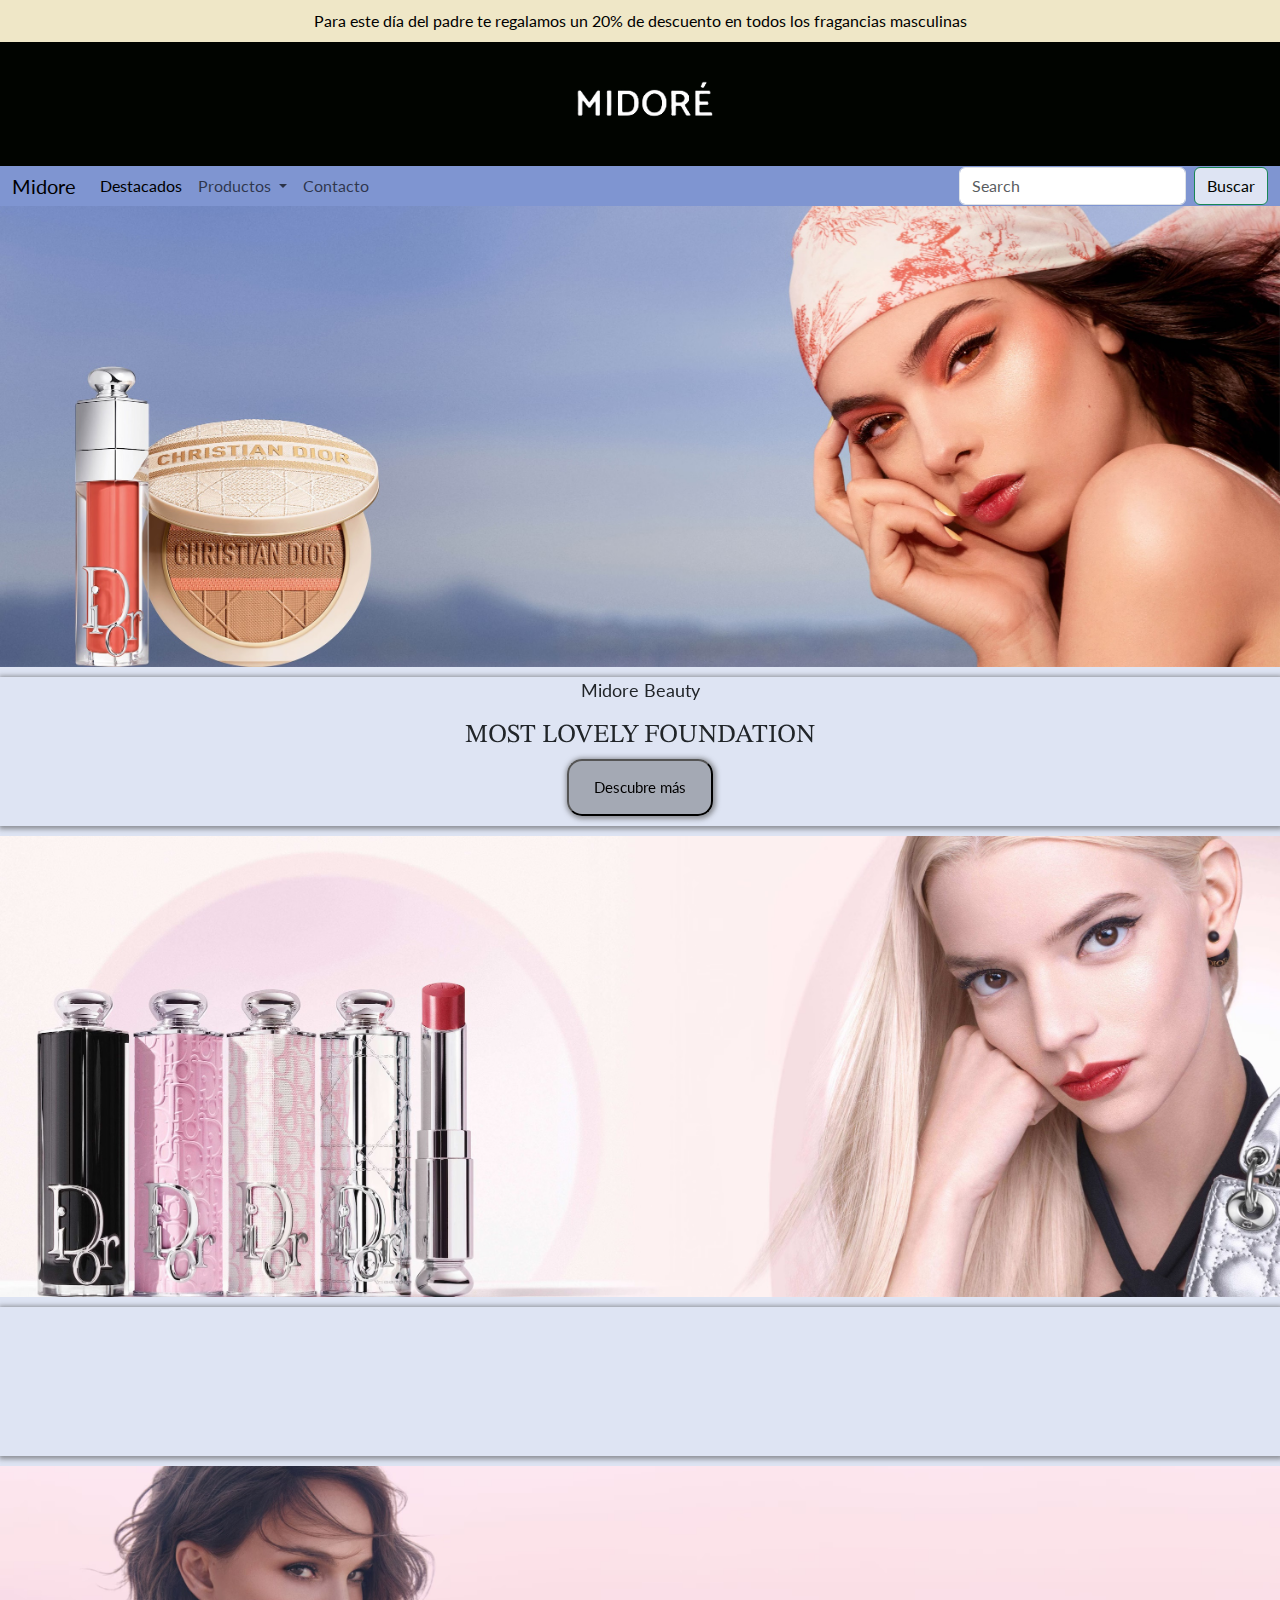
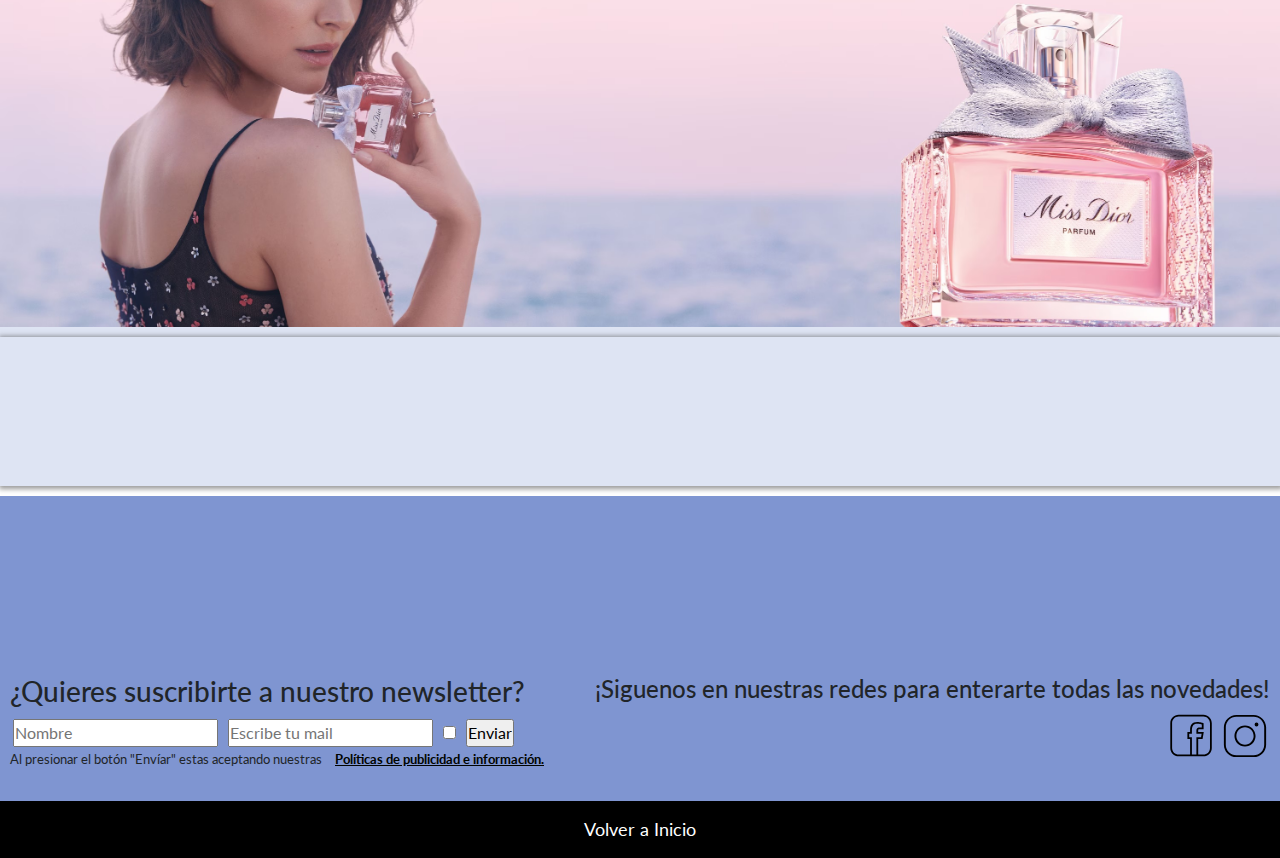
<file: index.html>
<!doctype html>
<html lang="en">

<head>
  <meta charset="utf-8">
  <meta name="viewport" content="width=device-width, initial-scale=1">
  <meta name="description" content="Encuentra los mejores perfumes, cosméticos y productos de belleza en nuestra tienda online. Descubre una amplia selección de marcas populares. ¡Potencia tu belleza hoy!" >
  <meta name="keywords" content="Midore Perfumes Crema Eboutique Belleza">
  <title>Midore</title>
  <link rel="stylesheet" href="https://cdnjs.cloudflare.com/ajax/libs/animate.css/4.1.1/animate.min.css" />
  <link href="https://unpkg.com/aos@2.3.1/dist/aos.css" rel="stylesheet">
  <link href="https://cdn.jsdelivr.net/npm/bootstrap@5.3.3/dist/css/bootstrap.min.css" rel="stylesheet"
    integrity="sha384-QWTKZyjpPEjISv5WaRU9OFeRpok6YctnYmDr5pNlyT2bRjXh0JMhjY6hW+ALEwIH" crossorigin="anonymous" />
  <link rel="shorcut icon" href="https://cdn-icons-png.flaticon.com/512/3097/3097053.png">
    <link rel="stylesheet" href="./css/style.css">
</head>

<body>
  <header class="header">
    <div class="promo animate__animated animate__pulse">
      <a href="./pages/perfumes.html" class="novedad">Para este día del padre te regalamos un 20% de descuento en
        todos los fragancias masculinas</a>
    </div>
    <div class="center-item"><a href="./index.html"><img id="logo" src="./resources/Logo2.png" alt="logo-midore"></a>
    </div>
  </header>
  <nav class="navbar navbar-expand-lg bg-body-tertiary">
    <div class="container-fluid">
      <a class="navbar-brand" href="./index.html">Midore</a>
      <button class="navbar-toggler" type="button" data-bs-toggle="collapse" data-bs-target="#navbarSupportedContent"
        aria-controls="navbarSupportedContent" aria-expanded="false" aria-label="Toggle navigation">
        <span class="navbar-toggler-icon"></span>
      </button>
      <div class="collapse navbar-collapse" id="navbarSupportedContent">
        <ul class="navbar-nav me-auto mb-2 mb-lg-0">
          <li class="nav-item">
            <a class="nav-link active" aria-current="page" href="./pages/destacados.html">Destacados</a>
          </li>
          <li class="nav-item dropdown">
            <a class="nav-link dropdown-toggle" href="#" role="button" data-bs-toggle="dropdown" aria-expanded="false">
              Productos
            </a>
            <ul class="dropdown-menu">
              <li><a class="dropdown-item" href="./pages/perfumes.html">Perfumes</a></li>
              <li><a class="dropdown-item" href="./pages/cremas.html">Cremas</a></li>
            </ul>
          </li>
          <li class="nav-item">
            <a class="nav-link" href="./pages/contacto.html">Contacto</a>
          </li>
        </ul>
        <form class="d-flex" role="search">
          <input class="form-control me-2" type="search" placeholder="Search" aria-label="Search">
          <button class="btn btn-outline-success" type="submit">Buscar</button>
        </form>
      </div>
    </div>
  </nav>
  <main>
    <section class="products">
      <div class="banner-img"><img src="./resources/banner1.jpg" alt="Most Lovely Foundation"></div>
      <div class="product-info">
        <p data-aos="fade-right">Midore Beauty</p>
        <h3 data-aos="fade-right">MOST LOVELY FOUNDATION</h3>
        <button data-aos="fade-right">Descubre más</button>
      </div>
      <div class="banner-img"><img src="./resources/banner2.jpg" alt="Soft N Cute"></div>
      <div class="product-info">
        <p data-aos="fade-right">Midoré Skin</p>
        <h3 data-aos="fade-right">SOFT 'N CUTE GLOW</h3>
        <button data-aos="fade-right">Descubre más</button>
      </div>
      <div class="banner-img"><img src="./resources/banner3.jpg" alt="E Discreta Parfum"></div>
      <div class="product-info">
        <p data-aos="fade-right">Midore Femme</p>
        <h3 data-aos="fade-right">È DISCRETA PARFUM</h3>
        <button data-aos="fade-right">Descubre más</button>
      </div>
    </section>
  </main>
  <footer>
    <div class="eboutique">
      <h2 data-aos="fade-up">¿Por qué visitar nuestra E-Boutique?<h2>
          <p data-aos="fade-up">Desde <em>Midoré</em> deseamos estar cerca de <em>quienes confían y disfrutan de nuestras
              creaciones</em><br>
            Esta web esta diseñada para que conozcas a profundidad sobre nosotros <br>
            Y además encuentres <strong>tus productos favoritos al mejor precio</strong></p>
    </div>
    <div class="bottom">
      <div class="newsletter">
        <div class="newsletter-title">
          <h3>¿Quieres suscribirte a nuestro newsletter?</h3>
        </div>
        <div class="newsletter-form">
          <form action="#" method="get">
            <input type="text" placeholder="Nombre" name="first-name">
            <input type="text" placeholder="Escribe tu mail" name="mail" >
            <input type="checkbox" name="accept" >
            <input type="submit" value="Enviar" >
          </form>
        </div>
        <p>Al presionar el botón "Envíar" estas aceptando nuestras <a href=""><strong>Políticas de publicidad e
              información.</strong></a></p>
      </div>
      <div class="social">
        <h4>¡Siguenos en nuestras redes para enterarte todas las novedades!</h4>
        <a href="" ><img class="facebook" src="./resources/icons8-facebook.svg" alt="facebook"></a>
        <a href="" ><img src="./resources/icons8-instagram.svg" alt="instagram"></a>
      </div>
    </div>
    <div class="to-top"><a href="./index.html">Volver a Inicio</a></div>
  </footer>
  <script src="https://cdn.jsdelivr.net/npm/bootstrap@5.3.3/dist/js/bootstrap.bundle.min.js"
    integrity="sha384-YvpcrYf0tY3lHB60NNkmXc5s9fDVZLESaAA55NDzOxhy9GkcIdslK1eN7N6jIeHz"
    crossorigin="anonymous"></script>
  <script src="https://unpkg.com/aos@2.3.1/dist/aos.js"></script>
  <script>
    AOS.init();
  </script>
</body>

</html>
</file>
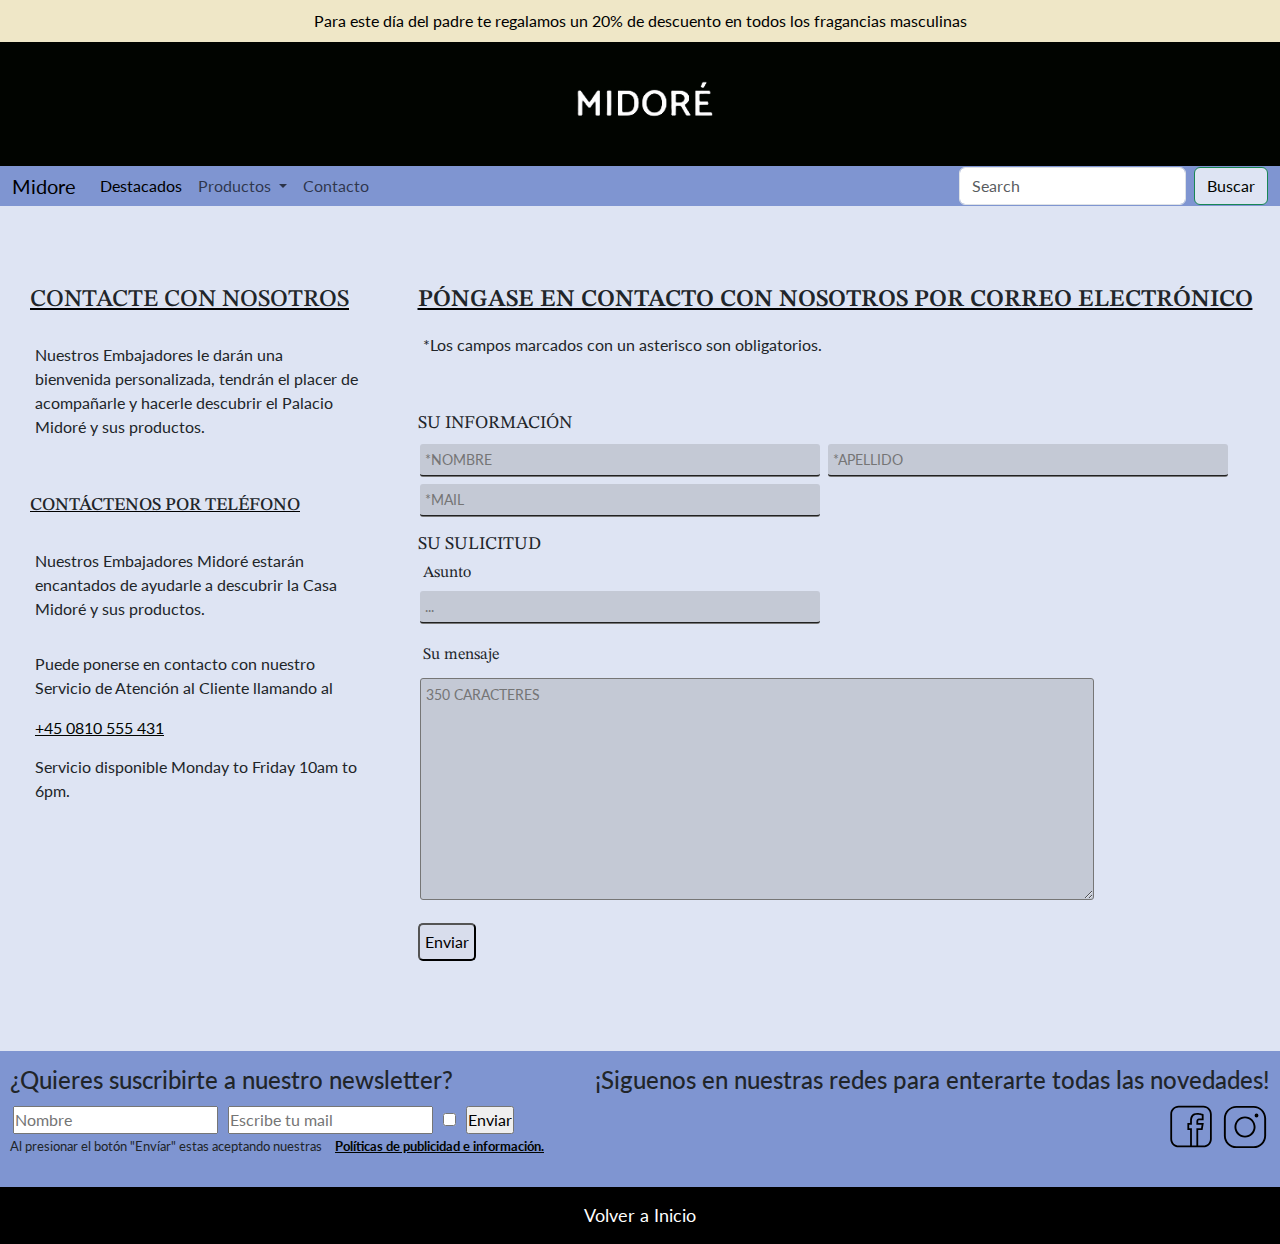
<file: pages/contacto.html>
<!doctype html>
<html lang="en">

<head>
    <meta charset="utf-8">
    <meta name="viewport" content="width=device-width, initial-scale=1">
    <meta name="description" content="¡Contáctanos ahora para cualquier consulta o asistencia! Estamos aquí para ayudarte. Completa nuestro formulario de contacto o llámanos directamente. ¡Tu opinión es importante para nosotros!">
    <meta name="keywords" content="Midore Perfumes Crema Eboutique Belleza">
    <title>Midore</title>
    <link href="https://unpkg.com/aos@2.3.1/dist/aos.css" rel="stylesheet">
    <link rel="stylesheet" href="https://cdnjs.cloudflare.com/ajax/libs/animate.css/4.1.1/animate.min.css">
    <link href="https://cdn.jsdelivr.net/npm/bootstrap@5.3.3/dist/css/bootstrap.min.css" rel="stylesheet"
        integrity="sha384-QWTKZyjpPEjISv5WaRU9OFeRpok6YctnYmDr5pNlyT2bRjXh0JMhjY6hW+ALEwIH" crossorigin="anonymous">
        <link rel="shorcut icon" href="https://cdn-icons-png.flaticon.com/512/3097/3097053.png">
        <link rel="stylesheet" href="../css/style.css">
</head>

<body>
    <header class="header">
        <div class="promo">
            <a href="../pages/perfumes.html" class="novedad">Para este día del padre te regalamos un 20% de descuento en
                todos los fragancias masculinas</a>
        </div>
        <div class="center-item"><a href="../index.html"><img id="logo" src="../resources/Logo2.png"
                    alt="logo-midore"></a>
        </div>
    </header>
    <nav class="navbar navbar-expand-lg bg-body-tertiary">
        <div class="container-fluid">
            <a class="navbar-brand" href="../index.html">Midore</a>
            <button class="navbar-toggler" type="button" data-bs-toggle="collapse"
                data-bs-target="#navbarSupportedContent" aria-controls="navbarSupportedContent" aria-expanded="false"
                aria-label="Toggle navigation">
                <span class="navbar-toggler-icon"></span>
            </button>
            <div class="collapse navbar-collapse" id="navbarSupportedContent">
                <ul class="navbar-nav me-auto mb-2 mb-lg-0">
                    <li class="nav-item">
                        <a class="nav-link active" aria-current="page" href="../pages/destacados.html">Destacados</a>
                    </li>
                    <li class="nav-item dropdown">
                        <a class="nav-link dropdown-toggle" href="#" role="button" data-bs-toggle="dropdown"
                            aria-expanded="false">
                            Productos
                        </a>
                        <ul class="dropdown-menu">
                            <li><a class="dropdown-item" href="../pages/perfumes.html">Perfumes</a></li>
                            <li><a class="dropdown-item" href="../pages/cremas.html">Cremas</a></li>
                        </ul>
                    </li>
                    <li class="nav-item">
                        <a class="nav-link" href="../pages/contacto.html">Contacto</a>
                    </li>
                </ul>
                <form class="d-flex" role="search">
                    <input class="form-control me-2" type="search" placeholder="Search" aria-label="Search">
                    <button class="btn btn-outline-success" type="submit">Buscar</button>
                </form>
            </div>
        </div>
    </nav>
    <section class="contact-main">
        <div class="contact-text">
            <div class="contact-us">
                <h3>CONTACTE CON NOSOTROS</h3>
                <p>Nuestros Embajadores le darán una bienvenida personalizada, tendrán el placer de acompañarle y
                    hacerle descubrir el Palacio Midoré y sus productos.</p>
            </div>
            <div class="contact-phone">
                <h4>CONTÁCTENOS POR TELÉFONO</h4>
                <p>Nuestros Embajadores Midoré estarán encantados de ayudarle a descubrir la Casa Midoré y sus
                    productos.</p>
                <p>Puede ponerse en contacto con nuestro <br> Servicio de Atención al Cliente llamando al</p>
                <a href="...">+45 0810 555 431</a>
                <p>Servicio disponible Monday to Friday 10am to 6pm.</p>
            </div>
        </div>
        <div class="contact-form">
            <div class="form-user">
                <div class="form-title">
                    <h3>PÓNGASE EN CONTACTO CON NOSOTROS POR CORREO ELECTRÓNICO</h3>
                    <p>*Los campos marcados con un asterisco son obligatorios.</p>
                </div>
                <div class="form-user-info">
                    <h4>SU INFORMACIÓN</h4>
                    <div class="form-personal-info">
                        <form action="#" method="get">
                            <input class="input-form-1" type="text" placeholder="*NOMBRE" name="name">
                            <input class="input-form-2" type="text" placeholder="*APELLIDO" name="last-name">
                            <input class="input-form-3" type="text" placeholder="*MAIL" name="mail">
                        </form>
                </div>
                <div class="form-user-comply">
                    <h4>SU SULICITUD</h4>
                    <h5>Asunto</h5>
                    <form action="#" method="get">
                        <input class="input-asking-1" type="text" placeholder="..." name="asunto">
                    </form>
                    <h5>Su mensaje</h5>
                    <form action="#" method="get">
                    <textarea placeholder="350 CARACTERES" class="input-asking-2" name="comentario" cols="30" rows="10"></textarea>
                    </form>
                    <button class="user-comply-button">Enviar</button>
                </div>
              </div>
        </div>
    </section>
    <footer>
        <div class="bottom">
           <div class="newsletter">
               <div class="newsletter-title">
                   <h4>¿Quieres suscribirte a nuestro newsletter?</h4>
               </div>
               <div class="newsletter-form">
                   <form action="#" method="get">
                       <input type="text" placeholder="Nombre" name="first-name">
                       <input type="text" placeholder="Escribe tu mail" name="mail">
                       <input type="checkbox" name="accept">
                       <input type="submit" value="Enviar">
                   </form>
               </div>
               <p>Al presionar el botón "Envíar" estas aceptando nuestras <a href=""><strong>Políticas de publicidad e
                           información.</strong></a></p>
           </div>
           <div class="social">
               <h4>¡Siguenos en nuestras redes para enterarte todas las novedades!</h4>
               <a href=""><img class="facebook" src="../resources/icons8-facebook.svg" alt="facebook"></a>
               <a href=""><img src="../resources/icons8-instagram.svg" alt="instagram"></a>
           </div>
       </div>
       <div class="to-top"><a href="/index.html">Volver a Inicio</a></div>
   </footer>
            <script src="https://cdn.jsdelivr.net/npm/bootstrap@5.3.3/dist/js/bootstrap.bundle.min.js"
                integrity="sha384-YvpcrYf0tY3lHB60NNkmXc5s9fDVZLESaAA55NDzOxhy9GkcIdslK1eN7N6jIeHz"
                crossorigin="anonymous"></script>
</body>

</html>
</file>
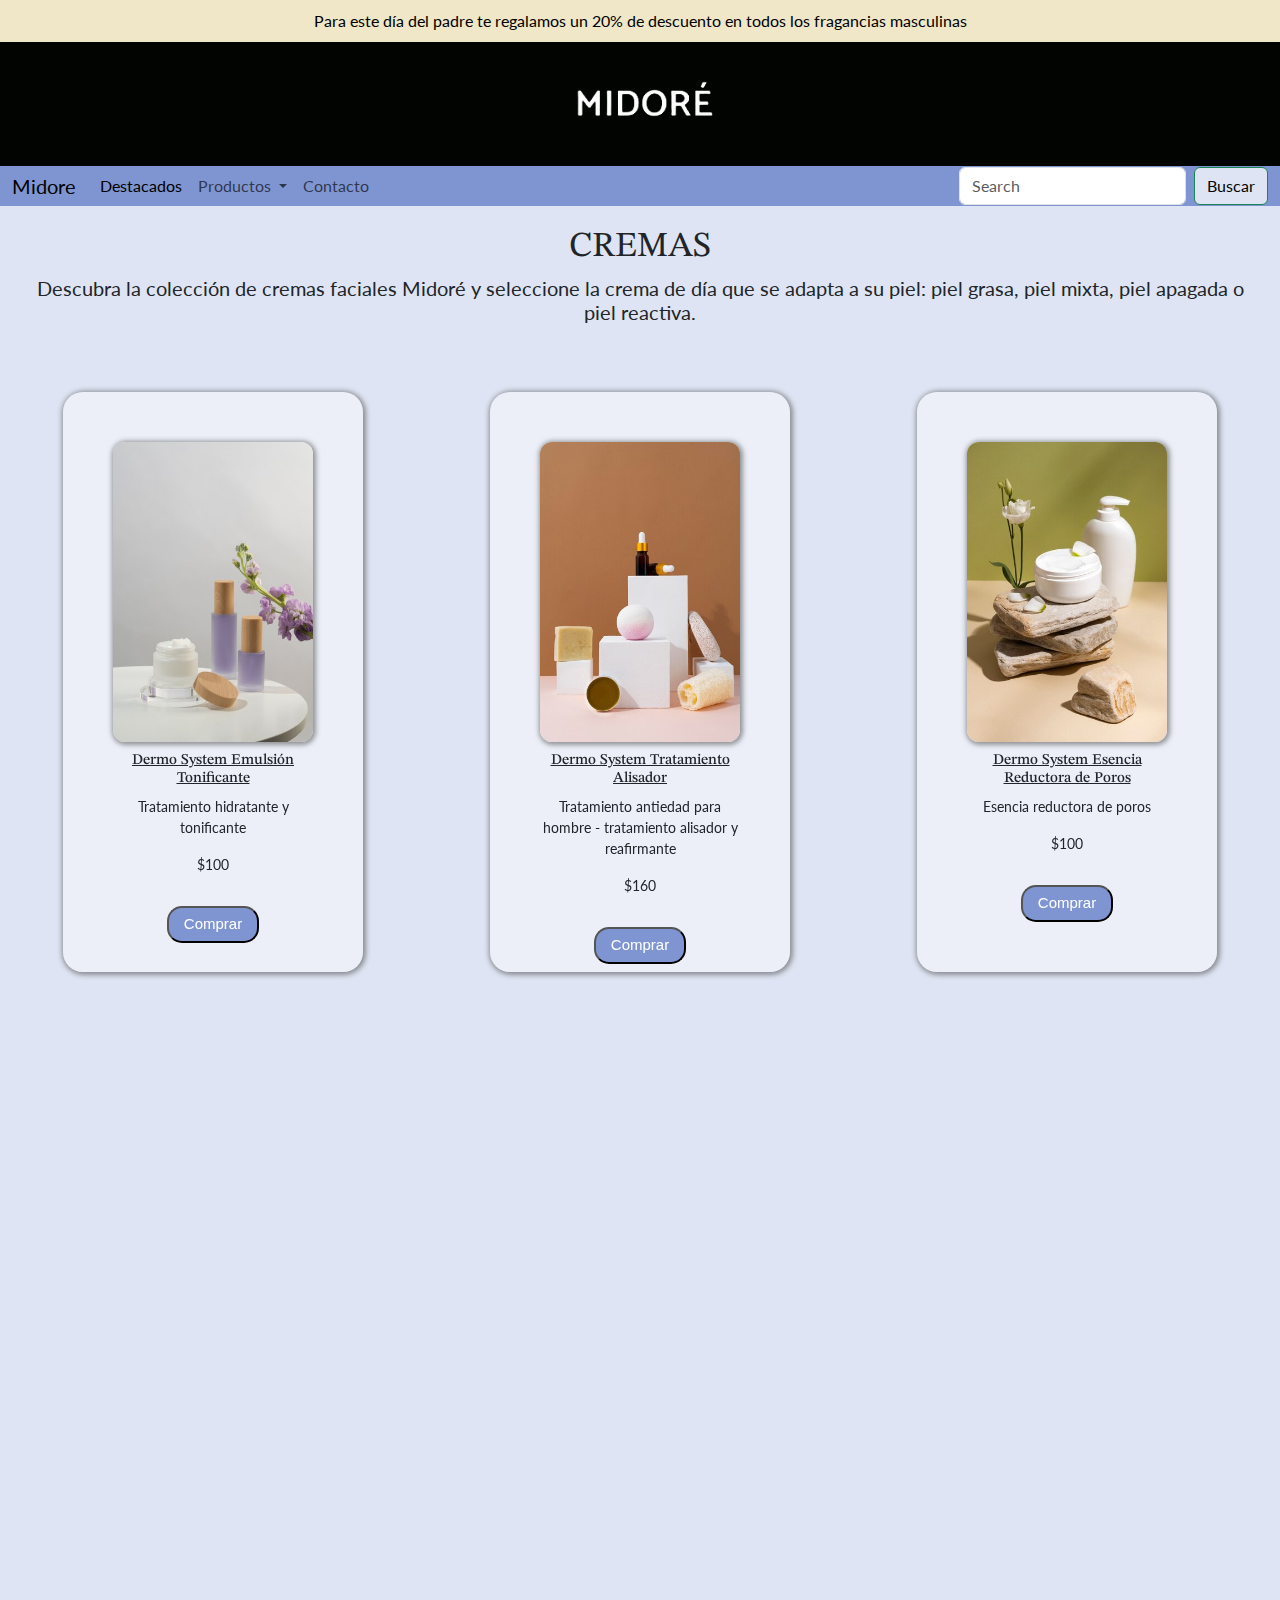
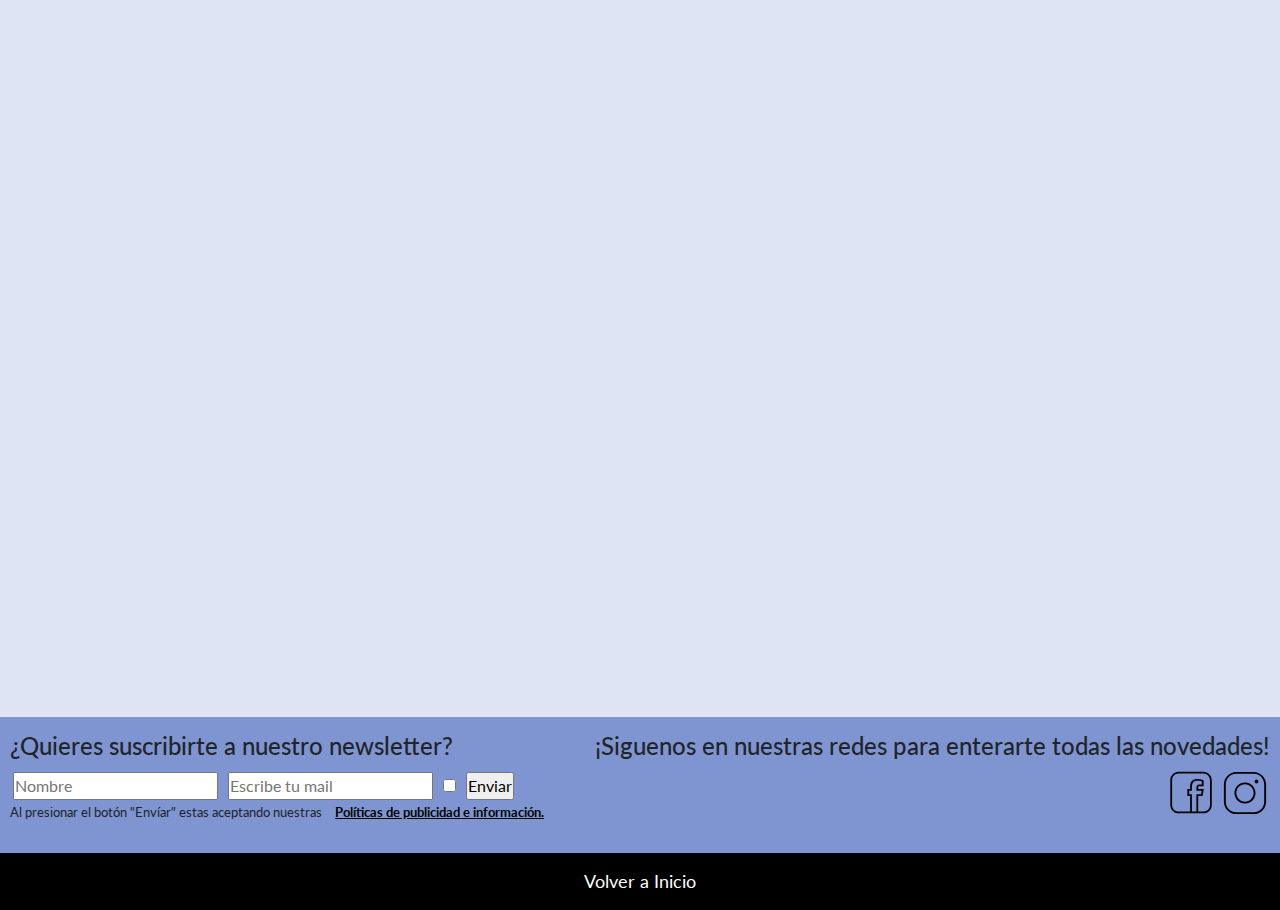
<file: pages/cremas.html>
<!doctype html>
<html lang="en">

<head>
    <meta charset="utf-8">
    <meta name="viewport" content="width=device-width, initial-scale=1">
    <meta name="description" content="Explora nuestra tienda online de cremas estéticas. Encuentra productos de calidad para el cuidado de la piel. Descubre la belleza y rejuvenece con nuestras cremas especializadas. ¡Compra ahora!">
    <meta name="keywords" content="Midore Perfumes Crema Eboutique Belleza">
    <title>Midore</title>
    <link href="https://unpkg.com/aos@2.3.1/dist/aos.css" rel="stylesheet">
    <link rel="stylesheet" href="https://cdnjs.cloudflare.com/ajax/libs/animate.css/4.1.1/animate.min.css">
    <link href="https://cdn.jsdelivr.net/npm/bootstrap@5.3.3/dist/css/bootstrap.min.css" rel="stylesheet"
        integrity="sha384-QWTKZyjpPEjISv5WaRU9OFeRpok6YctnYmDr5pNlyT2bRjXh0JMhjY6hW+ALEwIH" crossorigin="anonymous">
    <link rel="stylesheet" href="../css/style.css">
</head>

<body>
    <header class="header">
        <div class="promo">
            <a href="../pages/perfumes.html" class="novedad">Para este día del padre te regalamos un 20% de descuento en
                todos los fragancias masculinas</a>
        </div>
        <div class="center-item"><a href="../index.html"><img id="logo" src="../resources/Logo2.png"
                    alt="logo-midore"></a>
        </div>
    </header>
    <nav class="navbar navbar-expand-lg bg-body-tertiary">
        <div class="container-fluid">
            <a class="navbar-brand" href="../index.html">Midore</a>
            <button class="navbar-toggler" type="button" data-bs-toggle="collapse"
                data-bs-target="#navbarSupportedContent" aria-controls="navbarSupportedContent" aria-expanded="false"
                aria-label="Toggle navigation">
                <span class="navbar-toggler-icon"></span>
            </button>
            <div class="collapse navbar-collapse" id="navbarSupportedContent">
                <ul class="navbar-nav me-auto mb-2 mb-lg-0">
                    <li class="nav-item">
                        <a class="nav-link active" aria-current="page" href="../pages/destacados.html">Destacados</a>
                    </li>
                    <li class="nav-item dropdown">
                        <a class="nav-link dropdown-toggle" href="#" role="button" data-bs-toggle="dropdown"
                            aria-expanded="false">
                            Productos
                        </a>
                        <ul class="dropdown-menu">
                            <li><a class="dropdown-item" href="../pages/perfumes.html">Perfumes</a></li>
                            <li><a class="dropdown-item" href="../pages/cremas.html">Cremas</a></li>
                        </ul>
                    </li>
                    <li class="nav-item">
                        <a class="nav-link" href="../pages/contacto.html">Contacto</a>
                    </li>
                </ul>
                <form class="d-flex" role="search">
                    <input class="form-control me-2" type="search" placeholder="Search" aria-label="Search">
                    <button class="btn btn-outline-success" type="submit">Buscar</button>
                </form>
            </div>
        </div>
    </nav>
    <section class="cremas-frame">
        <div class="cremas-text">
            <h3>CREMAS</h3>
            <h4>Descubra la colección de cremas faciales Midoré y seleccione la crema de día que se adapta a su piel:
                piel grasa, piel mixta, piel apagada o piel reactiva.
            </h4>
        </div>
        <div class="container-fluid">
            <div class="row">
                <div class="col-md">
                    <div class="cremas-info" data-aos="flip-left" data-aos-duration="1000">
                        <div class="cremas-img">
                            <img src="../resources/cremas1.jpg" alt="Crema Dermo System Emulsion Tonificante">
                            <h5>Dermo System Emulsión Tonificante</h5>
                            <p>Tratamiento hidratante y tonificante</p>
                            <p>$100</p>
                            <button>Comprar</button>
                        </div>
                    </div>
                </div>
                <div class="col-md">
                    <div class="cremas-info" data-aos="flip-left" data-aos-duration="1000">
                        <div class="cremas-img">
                            <img src="../resources/cremas2.jpg" alt="Crema Dermo System Alisador">
                            <h5>Dermo System Tratamiento Alisador </h5>
                            <p>Tratamiento antiedad para hombre - tratamiento alisador y reafirmante</p>
                            <p>$160</p>
                            <button>Comprar</button>
                        </div>
                    </div>
                </div>
                <div class="col-md">
                    <div class="cremas-info" data-aos="flip-left" data-aos-duration="1000">
                    <div class="cremas-img">
                        <img src="../resources/cremas 3.jpg" alt="Crema Dermo System">
                        <h5>Dermo System Esencia Reductora de Poros</h5>
                        <p>Esencia reductora de poros</p>
                        <p>$100</p>
                        <button>Comprar</button>
                    </div>
                </div>
                </div>
            </div>
            <div class="row">
                <div class="col-md">
                    <div class="cremas-info" data-aos="flip-left" data-aos-duration="1000">
                        <div class="cremas-img">
                            <img src="../resources/cremas5.jpg" alt="Crema Protectora Solar">
                            <h5>Solar Crema Protectora Corporal SPF 50</h5>
                            <p>Crema solar corporal - alta protección</p>
                            <p>$65</p>
                            <button>Comprar</button>
                        </div>
                    </div>
                </div>
                <div class="col-md">
                    <div class="cremas-info" data-aos="flip-left">
                        <div class="cremas-img">
                            <img src="../resources/cremas6.jpg" alt="Crema Oro de la Vida">
                            <h5>El Oro de la Vida - Crema</h5>
                            <p>Tratamiento obra maestra antiedad para rostro y cuello - pieles normales o mixtas</p>
                            <p>$600</p>
                            <button>Comprar</button>
                        </div>
                    </div>
                </div>
                <div class="col-md">
                    <div class="cremas-info" data-aos="flip-left" data-aos-duration="1000">
                        <div class="cremas-img">
                            <img src="../resources/cremas7.jpg" alt="Crema Essentielle">
                            <h5>Midoré Prestige Crème Texture Essentielle</h5>
                            <p>Crema antiedad de alta reparación - todo tipo de pieles</p>
                            <p>Desde $180</p>
                            <button>Comprar</button>
                        </div>
                    </div>
                </div>
            </div>
            <div class="row">
                <div class="col-md">
                    <div class="cremas-info" data-aos="flip-left" data-aos-duration="1000">
                        <div class="cremas-img">
                            <img src="../resources/cremas4.jpg" alt="Crema Texture">
                            <h5>Midoré Prestige La Crème Texture Riche</h5>
                            <p>Crema de alta reparación antiedad - pieles secas o muy secas</p>
                            <p>$390</p>
                            <button>Comprar</button>
                        </div>
                    </div>
                </div>
                <div class="col-md">
                    <div class="cremas-info" data-aos="flip-left" data-aos-duration="1000">
                        <div class="cremas-img">
                            <img src="../resources/cremas8.jpg" alt="Crema Lumiere">
                            <h5>Midoré Prestige La Crème Lumière</h5>
                            <p>Crema iluminadora de alta reparación</p>
                            <p>$265</p>
                            <button>Comprar</button>
                        </div>
                    </div>
                </div>
            </div>
        </div>
    </section>
    <footer>
        <div class="bottom">
            <div class="newsletter">
                <div class="newsletter-title">
                    <h4>¿Quieres suscribirte a nuestro newsletter?</h4>
                </div>
                <div class="newsletter-form">
                    <form action="#" method="get">
                        <input type="text" placeholder="Nombre" name="first-name">
                        <input type="text" placeholder="Escribe tu mail" name="mail">
                        <input type="checkbox" name="accept">
                        <input type="submit" value="Enviar">
                    </form>
                </div>
                <p>Al presionar el botón "Envíar" estas aceptando nuestras <a href=""><strong>Políticas de publicidad e
                            información.</strong></a></p>
            </div>
            <div class="social">
                <h4>¡Siguenos en nuestras redes para enterarte todas las novedades!</h4>
                <a href=""><img class="facebook" src="../resources/icons8-facebook.svg" alt="facebook"></a>
                <a href=""><img src="../resources/icons8-instagram.svg" alt="instagram"></a>
            </div>
        </div>
        <div class="to-top"><a href="/index.html">Volver a Inicio</a></div>
    </footer>
    <script src="https://cdn.jsdelivr.net/npm/bootstrap@5.3.3/dist/js/bootstrap.bundle.min.js"
        integrity="sha384-YvpcrYf0tY3lHB60NNkmXc5s9fDVZLESaAA55NDzOxhy9GkcIdslK1eN7N6jIeHz"
        crossorigin="anonymous"></script>
        <script src="https://unpkg.com/aos@2.3.1/dist/aos.js"></script>
    <script>
        AOS.init();
    </script>
</body>
</body>

</html>
</file>
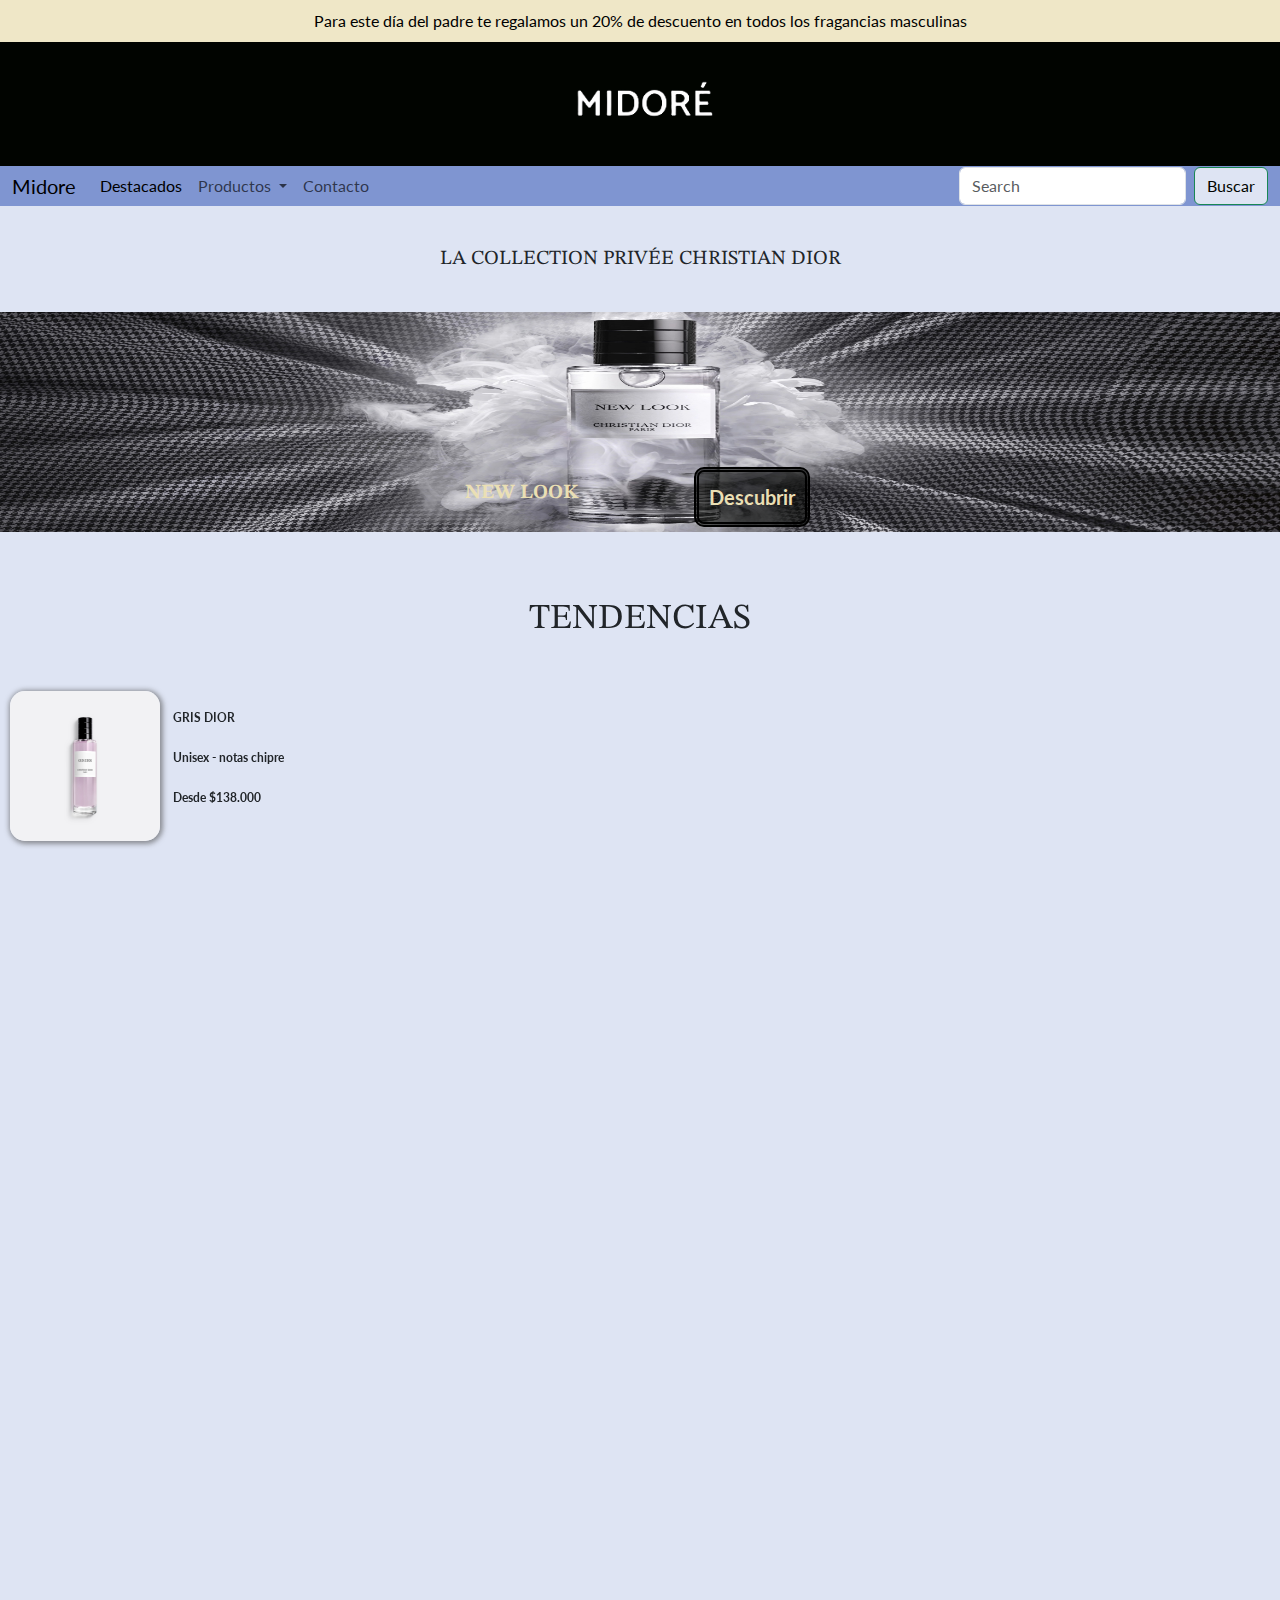
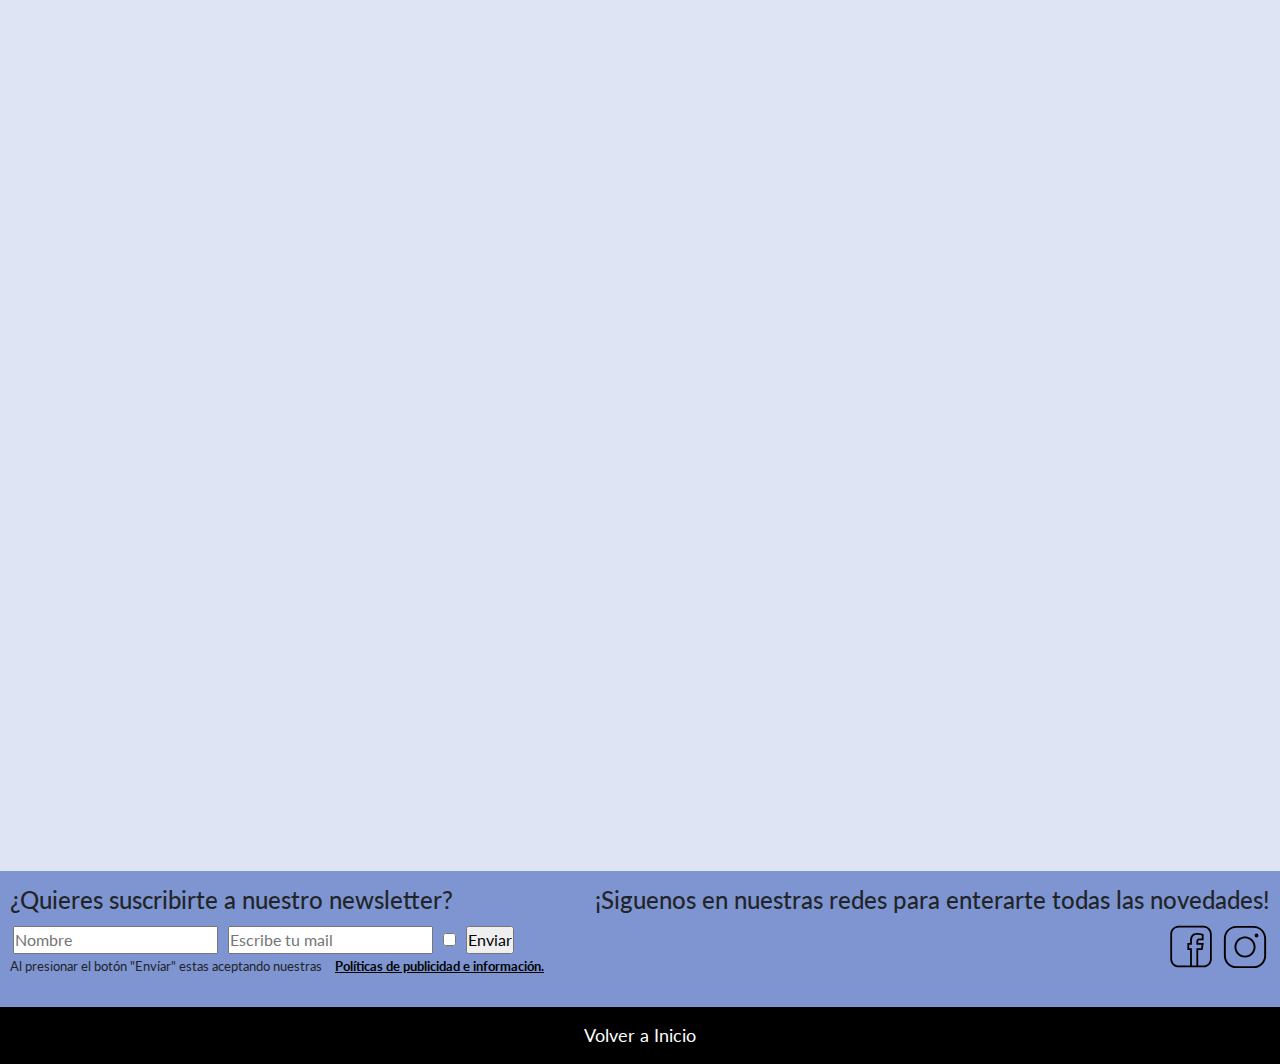
<file: pages/perfumes.html>
<!doctype html>
<html lang="en">

<head>
    <meta charset="utf-8">
    <meta name="viewport" content="width=device-width, initial-scale=1">
    <meta name="description" content="Descubre nuestra amplia selección de perfumes de lujo en línea. Encuentra tu fragancia perfecta entre nuestras marcas exclusivas. ¡Envíos rápidos y servicio al cliente excepcional garantizados">
    <meta name="keywords" content="Midore Perfumes Crema Eboutique Belleza">
    <title>Midore</title>
    <link href="https://unpkg.com/aos@2.3.1/dist/aos.css" rel="stylesheet">
    <link rel="stylesheet" href="https://cdnjs.cloudflare.com/ajax/libs/animate.css/4.1.1/animate.min.css"/>
    <link href="https://cdn.jsdelivr.net/npm/bootstrap@5.3.3/dist/css/bootstrap.min.css" rel="stylesheet"
        integrity="sha384-QWTKZyjpPEjISv5WaRU9OFeRpok6YctnYmDr5pNlyT2bRjXh0JMhjY6hW+ALEwIH" crossorigin="anonymous">
        <link rel="shorcut icon" href="https://cdn-icons-png.flaticon.com/512/3097/3097053.png">
        <link rel="stylesheet" href="../css/style.css">
</head>

<body>
    <header class="header">
        <div class="promo">
            <a href="../pages/perfumes.html" class="novedad">Para este día del padre te regalamos un 20% de descuento en
                todos los fragancias masculinas</a>
        </div>
        <div class="center-item"><a href="../index.html"><img id="logo" src="../resources/Logo2.png"
                    alt="logo-midore"></a>
        </div>
    </header>
    <nav class="navbar navbar-expand-lg bg-body-tertiary">
        <div class="container-fluid">
            <a class="navbar-brand" href="../index.html">Midore</a>
            <button class="navbar-toggler" type="button" data-bs-toggle="collapse"
                data-bs-target="#navbarSupportedContent" aria-controls="navbarSupportedContent" aria-expanded="false"
                aria-label="Toggle navigation">
                <span class="navbar-toggler-icon"></span>
            </button>
            <div class="collapse navbar-collapse" id="navbarSupportedContent">
                <ul class="navbar-nav me-auto mb-2 mb-lg-0">
                    <li class="nav-item">
                        <a class="nav-link active" aria-current="page" href="../pages/destacados.html">Destacados</a>
                    </li>
                    <li class="nav-item dropdown">
                        <a class="nav-link dropdown-toggle" href="#" role="button" data-bs-toggle="dropdown"
                            aria-expanded="false">
                            Productos
                        </a>
                        <ul class="dropdown-menu">
                            <li><a class="dropdown-item" href="../pages/perfumes.html">Perfumes</a></li>
                            <li><a class="dropdown-item" href="../pages/cremas.html">Cremas</a></li>
                        </ul>
                    </li>
                    <li class="nav-item">
                        <a class="nav-link" href="../pages/contacto.html">Contacto</a>
                    </li>
                </ul>
                <form class="d-flex" role="search">
                    <input class="form-control me-2" type="search" placeholder="Search" aria-label="Search">
                    <button class="btn btn-outline-success" type="submit">Buscar</button>
                </form>
            </div>
        </div>
    </nav>
    <main>
        <section class="perfumes-main">
            <div class="perfumes-intro">
                <h3>LA COLLECTION PRIVÉE CHRISTIAN DIOR
                </h3>
                <div class="first-row">
                    <img src="../resources/bannerperfumes.jpg" alt="NEW LOOK">
                    <div class="perfumes-overlay">
                        <h4>NEW LOOK</h4>
                        <button>Descubrir</button>
                    </div>
                </div>
                <div class="second-row">
                    <h3 data-aos="zoom-in" >TENDENCIAS</h3>
                    <div class="perfumes-grupal">
                        <div class="perfumes-individual" data-aos="flip-up" >
                            <a href="..."><img src="../resources/perfume2.jpg" alt="GRIS DIOR"></a>
                            <div class="perfumes-text">
                            <p>GRIS DIOR</p>
                            <p>Unisex - notas chipre</p>
                            <p>Desde $138.000</p>
                        </div>
                        </div>
                        <div class="perfumes-individual" data-aos="flip-up">
                            <a href="..."><img src="../resources/perfume1.jpg" alt="NEW LOOK"></a>
                            <div class="perfumes-text">
                            <p>NEW LOOK</p>
                            <p>Unisex - notas aldehídicas y ambarinas</p>
                            <p>Desde $138.000</p>
                        </div>
                        </div>
                        <div class="perfumes-individual" data-aos="flip-up">
                            <a href="..."><img src="../resources/perfum3.jpg" alt="BOIS D'ARGENT"></a>
                            <div class="perfumes-text">
                                <p>BOIS D'ARGENT</p>
                                <p>Unisex - notas ambarinas y florales</p>
                                <p>Desde $138.000</p>
                            </div>
                        </div>
                    </div>
                </div>
            </div>
            <div class="perfumes-banners">
                <div class="primer-banner">
                    <h3 data-aos="zoom-in">LAS COLECCIONES</h3>
                    <div class="banner-uno">
                        <h4 data-aos="zoom-in">Los Perfumes</h4>
                        <img src="../resources/primer-banner.jpg" alt="La Coleccion" data-aos="zoom-in">
                        <button data-aos="zoom-in">Comprar</button>
                    </div>
                </div>
                <div class="banner-dividido">
                    <div class="banner">
                        <img src="../resources/mediobannerperfumes.jpg" alt="VELAS AROMATIZADORAS" data-aos="zoom-in">
                        <div class="boton-banner"> <button data-aos="zoom-in">Comprar</button>
                        </div>
                    </div>
                    <div class="banner">
                        <img src="../resources/mediobannerperfumes2.jpg" alt="LOCIONES PERFUMADAS" data-aos="zoom-in">
                        <div class="boton-banner"> <button data-aos="zoom-in">Comprar</button>
                        </div>
                    </div>
                </div>
            </div>
        </section>
    </main>
    <footer>
        <div class="bottom">
            <div class="newsletter">
                <div class="newsletter-title">
                    <h4>¿Quieres suscribirte a nuestro newsletter?</h4>
                </div>
                <div class="newsletter-form">
                    <form action="#" method="get">
                        <input type="text" placeholder="Nombre" name="first-name">
                        <input type="text" placeholder="Escribe tu mail" name="mail">
                        <input type="checkbox" name="accept">
                        <input type="submit" value="Enviar">
                    </form>
                </div>
                <p>Al presionar el botón "Envíar" estas aceptando nuestras <a href=""><strong>Políticas de publicidad e
                            información.</strong></a></p>
            </div>
            <div class="social">
                <h4>¡Siguenos en nuestras redes para enterarte todas las novedades!</h4>
                <a href=""><img class="facebook" src="../resources/icons8-facebook.svg" alt="facebook"></a>
                <a href=""><img src="../resources/icons8-instagram.svg" alt="instagram"></a>
            </div>
        </div>
        <div class="to-top"><a href="/index.html">Volver a Inicio</a></div>
    </footer>
    <script src="https://cdn.jsdelivr.net/npm/bootstrap@5.3.3/dist/js/bootstrap.bundle.min.js"
        integrity="sha384-YvpcrYf0tY3lHB60NNkmXc5s9fDVZLESaAA55NDzOxhy9GkcIdslK1eN7N6jIeHz"
        crossorigin="anonymous"></script>
        <script src="https://unpkg.com/aos@2.3.1/dist/aos.js"></script>
    <script>
        AOS.init();
    </script>
</body>

</html>
</file>
<file: css/style.css>
@import url("https://fonts.googleapis.com/css2?family=Lato:ital,wght@0,100;0,300;0,400;0,700;0,900;1,100;1,300;1,400;1,700;1,900&family=STIX+Two+Text:ital,wght@0,400..700;1,400..700&display=swap");
* {
  padding: 0;
  margin: 0;
  font-family: "Lato", sans-serif;
  box-sizing: border-box; }

/* Fuentes
font-family: "Lato", sans-serif;
font-family: "STIX Two Text", serif;*/
/* Paletas
background-color:#dee4f3;
background-color:#010400;
background-color:#EADFB4;
background-color: #7F95D1;
*/
footer .eboutique {
  background-color: #7f95d1;
  display: flex;
  flex-direction: column;
  align-items: center; }
  footer .eboutique h2 {
    text-align: center;
    font-family: "STIX Two Text", serif;
    color: white;
    font-size: 50px; }
  footer .eboutique p {
    font-size: 20px;
    font-family: "Lato", sans-serif;
    font-weight: lighter; }

footer .bottom {
  display: flex;
  justify-content: space-between;
  background-color: #7f95d1;
  padding-top: 15px;
  padding-bottom: 15px; }
  footer .bottom .newsletter p {
    font-size: small;
    margin-left: 10px; }
    footer .bottom .newsletter p a {
      color: #010400;
      margin-left: 10px; }
  footer .bottom .newsletter .newsletter-title {
    margin-left: 10px; }
  footer .bottom .newsletter .newsletter-form {
    margin-left: 10px; }
    footer .bottom .newsletter .newsletter-form input {
      margin: 3px; }
  footer .bottom .social {
    text-align: right;
    margin-right: 10px; }
    footer .bottom .social a img:hover {
      width: 55px;
      height: 55px; }
    footer .bottom .social a .facebook {
      width: 50px;
      height: 45px; }
    footer .bottom .social a img {
      width: 50px;
      height: 48px; }

footer .to-top {
  background-color: #000000;
  text-align: center;
  padding: 15px;
  font-size: large; }
  footer .to-top a {
    color: white;
    text-decoration: none; }

footer .to-top:hover {
  font-weight: bolder;
  font-size: 20px; }

@media (max-width: 1230px) {
  .bottom {
    display: flex;
    flex-direction: column;
    align-items: center; }
    .bottom .newsletter {
      text-align: center;
      margin: 10px;
      display: flex;
      flex-direction: column;
      align-items: center; }
      .bottom .newsletter .social {
        text-align: center;
        margin: 10px; } }

@media (max-width: 575px) {
  .bottom .newsletterp {
    margin: 0px;
    max-width: 280px; } }

@media (max-width: 878px) {
  footer .eboutique h2 {
    font-size: 25px; }
  footer .eboutique p {
    font-size: 16px;
    font-weight: normal; }
  footer .bottom {
    padding: 0px; }
    footer .bottom h4 {
      font-size: 16px; } }

.promo:hover {
  background-color: #eadfb4bf; }

.promo {
  padding: 9px;
  text-align: center;
  background-color: #eadfb4; }

.novedad:hover {
  font-weight: bolder; }

.novedad {
  text-decoration: none;
  color: black; }

.center-item {
  background-color: #010400;
  text-align: center;
  color: transparent;
  padding: 25px; }

.navbar {
  padding: 0;
  background-color: #7f95d1;
  position: sticky;
  top: 0;
  z-index: 1; }

.navbar .container-fluid {
  background-color: #7f95d1;
  position: sticky;
  top: 0;
  z-index: 1; }

.navbar-brand:hover {
  font-size: 19.5px;
  font-weight: bolder; }

.nav-link:hover {
  font-size: 16px;
  font-weight: bolder; }

.dropdown-item:hover {
  font-size: 16px;
  font-weight: bolder;
  box-shadow: -2px 1px 45px 66px rgba(127, 149, 209, 0.65) inset;
  -webkit-box-shadow: -2px 1px 45px 66px rgba(127, 149, 209, 0.65) inset;
  -moz-box-shadow: -2px 1px 45px 66px rgba(127, 149, 209, 0.65) inset; }

form .btn {
  background-color: #dee4f3;
  color: #010400;
  font-family: "Lato", sans-serif; }

form .btn:hover {
  color: #010400;
  background-color: #eadfb4; }

main {
  background-color: #dee4f3;
  width: 100%; }
  main .products .product-info {
    display: flex;
    flex-direction: column;
    align-items: center;
    justify-content: space-between;
    box-shadow: 1px 1px 5px 2px #51515195;
    margin: 10px 0px; }
    main .products .product-info p {
      font-family: "Lato", sans-serif;
      font-size: 18px;
      margin-top: 0px 10px; }
    main .products .product-info h3 {
      font-family: "STIX Two Text", serif;
      font-size: 26px;
      font-weight: lighter; }
    main .products .product-info button {
      background-color: rgba(0, 0, 0, 0.258);
      padding-left: 25px;
      padding-top: 15px;
      padding-right: 25px;
      padding-bottom: 15px;
      font-size: 15px;
      border-radius: 15px;
      box-shadow: 1px 1px 5px 2px #51515195;
      margin-bottom: 10px; }
    main .products .product-info button:hover {
      font-weight: bolder;
      background-color: #0104002a; }
  main .products .banner-img img {
    width: 100%; }

@media (max-width: 665px) {
  main .products .product-info p {
    font-size: 12px; }
  main .products .product-info h3 {
    font-size: 15px; }
  main .products .product-info button {
    padding-left: 15px;
    padding-top: 12px;
    padding-right: 15px;
    padding-bottom: 12px;
    font-size: 10px; } }

.destacados-main {
  display: flex;
  flex-direction: column;
  height: 100%;
  background-color: #dee4f3; }
  .destacados-main .destacados-top {
    display: flex;
    flex-direction: column;
    align-items: center;
    height: 600px;
    position: relative; }
    .destacados-main .destacados-top video {
      overflow: hidden;
      height: 550px;
      width: 100%;
      object-fit: fill;
      position: relative;
      z-index: 0; }
    .destacados-main .destacados-top .destacados-overlay {
      text-align: center;
      position: absolute;
      top: 350px; }
      .destacados-main .destacados-top .destacados-overlay h4 {
        font-family: "STIX Two Text", serif;
        font-size: 50px;
        color: white; }
      .destacados-main .destacados-top .destacados-overlay p {
        font-family: "Lato", sans-serif;
        font-size: 30px;
        color: white; }
      .destacados-main .destacados-top .destacados-overlay button:hover {
        font-weight: bolder; }
      .destacados-main .destacados-top .destacados-overlay button {
        font-family: "Lato", sans-serif;
        font-weight: lighter;
        background-color: transparent;
        color: white;
        font-size: 20px;
        margin: 15px;
        padding-left: 50px;
        padding-right: 50px;
        border-style: double;
        border-width: 5px;
        border-left: none;
        border-top: none;
        border-right: none; }
  .destacados-main .destacados-bottom {
    display: flex;
    flex-direction: column;
    align-items: center; }
    .destacados-main .destacados-bottom .bottom-title {
      text-align: center;
      height: 150px;
      width: 50%; }
      .destacados-main .destacados-bottom .bottom-title h3 {
        margin: 15px;
        font-family: "STIX Two Text", serif;
        font-size: xx-large;
        font-weight: lighter; }
      .destacados-main .destacados-bottom .bottom-title p {
        font-family: "Lato", sans-serif; }
    .destacados-main .destacados-bottom .bottom-products {
      display: flex;
      flex-direction: column;
      align-items: center;
      height: 60%; }
      .destacados-main .destacados-bottom .bottom-products h3 {
        padding: 5px;
        margin: 40px;
        font-family: "STIX Two Text", serif;
        font-size: 40px;
        font-weight: lighter; }
      .destacados-main .destacados-bottom .bottom-products .products-display {
        display: flex;
        flex-direction: row;
        align-items: center;
        justify-content: space-between;
        height: 300px;
        width: 1200px; }
        .destacados-main .destacados-bottom .bottom-products .products-display img {
          height: 200px;
          margin: 10px;
          border-radius: 5%;
          box-shadow: 1px 1px 5px 2px #51515195; }
        .destacados-main .destacados-bottom .bottom-products .products-display .products-text {
          margin: 10px; }
          .destacados-main .destacados-bottom .bottom-products .products-display .products-text h4 {
            margin-bottom: 5px;
            font-family: "STIX Two Text", serif;
            font-size: 20px; }
          .destacados-main .destacados-bottom .bottom-products .products-display .products-text p {
            margin-top: 5px;
            font-family: "Lato", sans-serif;
            font-weight: normal;
            width: 700px; }
        .destacados-main .destacados-bottom .bottom-products .products-display button {
          padding: 25px;
          margin: 15px;
          text-align: center;
          border-style: dotted;
          border-radius: 5%;
          box-shadow: 1px 1px 5px 2px #51515195;
          background-color: #eadfb44c; }
        .destacados-main .destacados-bottom .bottom-products .products-display button:hover {
          padding: 30px;
          font-weight: bolder; }

@media (max-width: 1240px) {
  .destacados-main .destacados-top {
    height: 400px; }
    .destacados-main .destacados-top .destacados-overlay {
      top: 250px; }
      .destacados-main .destacados-top .destacados-overlay h4 {
        font-size: 30px; }
      .destacados-main .destacados-top .destacados-overlay p {
        font-size: 20px; }
      .destacados-main .destacados-top .destacados-overlay button {
        margin-top: 5px; }
  .destacados-main .destacados-bottom .bottom-title {
    height: auto;
    width: auto;
    margin-left: 5px;
    margin-right: 5px; }
    .destacados-main .destacados-bottom .bottom-title p {
      width: auto; }
  .destacados-main .destacados-bottom .bottom-products {
    width: fit-content; }
    .destacados-main .destacados-bottom .bottom-products .products-display {
      flex-direction: column;
      height: fit-content;
      width: 100%; }
      .destacados-main .destacados-bottom .bottom-products .products-display button {
        padding: 15px;
        margin-top: 5px; }
      .destacados-main .destacados-bottom .bottom-products .products-display .products-text {
        display: flex;
        flex-direction: column;
        align-items: center;
        text-align: center; }
        .destacados-main .destacados-bottom .bottom-products .products-display .products-text p {
          width: auto;
          margin-bottom: 5px; } }

.cremas-frame {
  background-color: #dee4f3; }
  .cremas-frame .cremas-text {
    text-align: center;
    padding: 20px;
    margin-bottom: 15px; }
    .cremas-frame .cremas-text h3 {
      font-family: "STIX Two Text", serif;
      font-weight: normal;
      font-size: 35px; }
    .cremas-frame .cremas-text h4 {
      font-family: "Lato", sans-serif;
      font-weight: normal;
      font-size: 20px; }
  .cremas-frame .col-md {
    display: flex;
    flex-direction: column;
    align-items: center; }
    .cremas-frame .col-md .cremas-info {
      padding: 10px;
      margin-bottom: 50px;
      display: flex;
      flex-direction: column;
      align-items: center;
      height: 600px;
      width: auto;
      justify-content: space-evenly; }
      .cremas-frame .col-md .cremas-info .cremas-img {
        width: 300px;
        height: 100%;
        padding: 50px;
        margin: 15px;
        display: flex;
        flex-direction: column;
        align-items: center;
        text-align: center;
        box-shadow: 1px 1px 5px 2px #51515195;
        border-radius: 20px;
        justify-content: space-evenly;
        background-color: #ffffff6b; }
        .cremas-frame .col-md .cremas-info .cremas-img img {
          height: 300px;
          border-radius: 12px;
          box-shadow: 1px 1px 5px 2px #51515195; }
        .cremas-frame .col-md .cremas-info .cremas-img h5 {
          font-family: "STIX Two Text", serif;
          font-size: 15px;
          text-decoration: underline;
          margin-top: 10px; }
        .cremas-frame .col-md .cremas-info .cremas-img p {
          font-family: "Lato", sans-serif;
          font-size: 14px; }
        .cremas-frame .col-md .cremas-info .cremas-img button:hover {
          background-color: #7f95d17b;
          font-weight: bolder;
          color: #010400; }
        .cremas-frame .col-md .cremas-info .cremas-img button {
          padding: 5px 15px;
          margin: 15px;
          border-radius: 15px;
          background-color: #7f95d1;
          color: white;
          font-family: sans-serif;
          font-size: 15px; }

.perfumes-main {
  background-color: #dee4f3;
  display: flex;
  flex-direction: column;
  height: 100%; }
  .perfumes-main .perfumes-intro {
    background-color: #dee4f3;
    width: 100%;
    display: flex;
    flex-direction: column; }
    .perfumes-main .perfumes-intro h3 {
      padding: 16px;
      margin: 25px;
      text-align: center;
      font-family: "STIX Two Text", serif;
      font-weight: lighter;
      font-size: 30px; }
    .perfumes-main .perfumes-intro .first-row {
      display: flex;
      flex-direction: column;
      align-items: center;
      justify-content: flex-end;
      position: relative;
      margin-bottom: 25px;
      height: 100%;
      overflow: hidden; }
      .perfumes-main .perfumes-intro .first-row img {
        width: 100%;
        overflow: hidden; }
      .perfumes-main .perfumes-intro .first-row .perfumes-overlay {
        text-align: center;
        position: absolute; }
        .perfumes-main .perfumes-intro .first-row .perfumes-overlay h4 {
          font-family: "STIX Two Text", serif;
          font-size: 30px;
          font-weight: bolder;
          color: #eadfb4; }
        .perfumes-main .perfumes-intro .first-row .perfumes-overlay button {
          font-family: "Lato", sans-serif;
          font-weight: bolder;
          background-color: #01040090;
          color: #eadfb4;
          font-size: 20px;
          margin: 15px;
          padding: 15px;
          padding-left: 50px;
          padding-right: 50px;
          border-style: double;
          border-width: 5px;
          border-radius: 10px; }
        .perfumes-main .perfumes-intro .first-row .perfumes-overlay button:hover {
          background-color: #010400;
          border-color: #dee4f3; }
    .perfumes-main .perfumes-intro .second-row {
      background-color: #dee4f3;
      width: 100%;
      display: flex;
      flex-direction: column; }
      .perfumes-main .perfumes-intro .second-row h3 {
        font-family: "STIX Two Text", serif;
        font-size: 60px;
        font-weight: lighter; }
      .perfumes-main .perfumes-intro .second-row .perfumes-grupal {
        height: 100%;
        display: flex;
        flex-direction: row;
        justify-content: space-evenly; }
        .perfumes-main .perfumes-intro .second-row .perfumes-grupal .perfumes-individual a img {
          height: 300px;
          border-radius: 15px;
          box-shadow: 1px 1px 5px 2px #51515195; }
        .perfumes-main .perfumes-intro .second-row .perfumes-grupal .perfumes-individual p {
          font-weight: bold;
          font-family: "Lato", sans-serif;
          padding: 3px; }
  .perfumes-main .perfumes-banners {
    background-color: #dee4f3;
    height: 100%;
    display: flex;
    flex-direction: column; }
    .perfumes-main .perfumes-banners .primer-banner {
      background-color: #dee4f3;
      height: 800px;
      display: flex;
      flex-direction: column;
      margin-top: 30px; }
      .perfumes-main .perfumes-banners .primer-banner h3 {
        font-family: "STIX Two Text", serif;
        font-size: 30px;
        font-weight: lighter;
        text-align: center;
        margin: 20px; }
      .perfumes-main .perfumes-banners .primer-banner .banner-uno {
        background-color: #dee4f3;
        height: 680px;
        display: flex;
        flex-direction: column;
        align-items: center;
        justify-content: space-evenly; }
        .perfumes-main .perfumes-banners .primer-banner .banner-uno button:hover {
          font-weight: bolder;
          background-color: #0104002a; }
        .perfumes-main .perfumes-banners .primer-banner .banner-uno button {
          background-color: rgba(0, 0, 0, 0.258);
          margin-top: 10px;
          margin-bottom: 10px;
          padding-left: 25px;
          padding-top: 15px;
          padding-right: 25px;
          padding-bottom: 15px;
          font-size: 15px;
          border-radius: 15px;
          box-shadow: 1px 1px 5px 2px #51515195; }
        .perfumes-main .perfumes-banners .primer-banner .banner-uno img {
          width: 100%; }
        .perfumes-main .perfumes-banners .primer-banner .banner-uno h4 {
          margin: 5px;
          text-align: center;
          font-family: "Lato", sans-serif; }
    .perfumes-main .perfumes-banners .banner-dividido {
      width: 100%;
      height: 700px;
      background-color: #dee4f3;
      display: flex;
      flex-direction: row;
      justify-content: space-evenly;
      align-content: center; }
      .perfumes-main .perfumes-banners .banner-dividido .banner {
        height: 600px;
        display: flex;
        align-items: center;
        flex-direction: column;
        background-color: #dee4f3; }
        .perfumes-main .perfumes-banners .banner-dividido .banner img {
          height: 600px;
          border-radius: 15px;
          overflow: hidden; }
        .perfumes-main .perfumes-banners .banner-dividido .banner button {
          background-color: rgba(0, 0, 0, 0.258);
          margin: 15px;
          padding-left: 25px;
          padding-top: 15px;
          padding-right: 25px;
          padding-bottom: 15px;
          font-size: 15px;
          border-radius: 15px;
          box-shadow: 1px 1px 5px 2px #51515195; }
        .perfumes-main .perfumes-banners .banner-dividido .banner button:hover {
          font-weight: bolder;
          background-color: #0104002a; }

@media (max-width: 1420px) {
  .perfumes-main .perfumes-intro h3 {
    font-size: 20px;
    width: auto; }
  .perfumes-main .perfumes-intro .first-row img {
    height: 220px; }
  .perfumes-main .perfumes-intro .first-row .perfumes-overlay {
    display: flex;
    flex-direction: row;
    align-items: center;
    width: 350px;
    justify-content: space-between; }
    .perfumes-main .perfumes-intro .first-row .perfumes-overlay h4 {
      font-size: 20px; }
    .perfumes-main .perfumes-intro .first-row .perfumes-overlay button {
      padding: 10px;
      margin: 5px; }
  .perfumes-main .perfumes-intro .second-row h3 {
    font-size: 35px; }
  .perfumes-main .perfumes-intro .second-row .perfumes-grupal {
    display: flex;
    flex-direction: column;
    align-items: flex-start; }
    .perfumes-main .perfumes-intro .second-row .perfumes-grupal .perfumes-individual {
      display: flex;
      flex-direction: row;
      margin: 5px;
      width: auto; }
      .perfumes-main .perfumes-intro .second-row .perfumes-grupal .perfumes-individual a img {
        width: 150px;
        height: 150px;
        margin: 5px; }
      .perfumes-main .perfumes-intro .second-row .perfumes-grupal .perfumes-individual .perfumes-text {
        display: flex;
        flex-direction: column;
        justify-content: center;
        font-size: 12px;
        margin: 5px; }
  .perfumes-main .perfumes-banners button {
    margin-top: 10px;
    margin-bottom: 5px;
    padding-left: 12px;
    padding-top: 7px;
    padding-right: 12px;
    padding-bottom: 7px;
    font-size: 12px; }
  .perfumes-main .perfumes-banners .primer-banner {
    height: 450px; }
    .perfumes-main .perfumes-banners .primer-banner .banner-uno {
      height: 400px; }
      .perfumes-main .perfumes-banners .primer-banner .banner-uno img {
        height: 200px; }
  .perfumes-main .perfumes-banners .banner-dividido {
    display: flex;
    flex-direction: column;
    height: auto; }
    .perfumes-main .perfumes-banners .banner-dividido .banner {
      height: 400px; }
      .perfumes-main .perfumes-banners .banner-dividido .banner img {
        width: 412px;
        height: 340px;
        border-radius: 0; } }

.contact-main {
  padding-top: 60px;
  background-color: #dee4f3;
  display: grid;
  grid-template-columns: 0.6fr 1.4fr;
  grid-template-rows: 1fr;
  grid-auto-columns: 1fr;
  gap: 10px 5px;
  grid-auto-flow: row;
  grid-template-areas: "contact-text contact-form"; }
  .contact-main .contact-text {
    grid-area: contact-text;
    display: flex;
    flex-direction: column; }
    .contact-main .contact-text .contact-us {
      padding: 20px;
      margin-left: 10px; }
      .contact-main .contact-text .contact-us h3 {
        padding-bottom: 10px;
        font-family: "STIX Two Text", serif;
        font-size: x-large;
        font-weight: 500;
        text-decoration: underline black; }
      .contact-main .contact-text .contact-us p {
        padding-top: 10px;
        font-family: "Lato", sans-serif;
        margin-left: 5px; }
    .contact-main .contact-text .contact-phone {
      padding: 20px;
      margin-left: 10px; }
      .contact-main .contact-text .contact-phone h4 {
        padding-bottom: 10px;
        font-family: "STIX Two Text", serif;
        font-size: large;
        text-decoration: underline black; }
      .contact-main .contact-text .contact-phone p {
        font-family: "Lato", sans-serif;
        padding: 15px 0px 0px 0px;
        margin-left: 5px; }
      .contact-main .contact-text .contact-phone a {
        color: #010400;
        font-family: "Lato", sans-serif;
        padding: 15px 0px 0px 0px;
        margin-left: 5px; }
  .contact-main .contact-form {
    grid-area: contact-form; }
    .contact-main .contact-form .form-user {
      display: grid;
      grid-template-columns: 1fr;
      grid-template-rows: 0.3fr 0.8fr auto;
      grid-auto-columns: 1fr;
      gap: 10px 5px;
      grid-auto-flow: row;
      grid-template-areas: "form-title" "form-user-info" "form-user-comply"; }
      .contact-main .contact-form .form-user .form-title {
        grid-area: form-title;
        padding: 20px;
        margin-left: 10px; }
        .contact-main .contact-form .form-user .form-title h3 {
          font-family: "STIX Two Text", serif;
          font-size: 24px;
          font-weight: 600;
          text-decoration: underline black; }
        .contact-main .contact-form .form-user .form-title p {
          position: relative;
          top: 10px;
          font-family: "Lato", sans-serif;
          font-size: medium;
          margin-left: 5px; }
      .contact-main .contact-form .form-user .form-user-info {
        padding: 20px;
        margin-left: 10px;
        grid-area: form-user-info; }
        .contact-main .contact-form .form-user .form-user-info h4 {
          background-color: transparent;
          font-family: "STIX Two Text", serif;
          font-size: 18px;
          font-weight: normal; }
        .contact-main .contact-form .form-user .form-user-info .form-personal-info .input-form-1 {
          width: 400px;
          padding: 5px;
          margin: 2px;
          appearance: none;
          background: #2f2f2f26;
          outline: none;
          font-size: 14px;
          font-family: "Lato", sans-serif;
          border-radius: 3px;
          border-style: groove;
          border-top: none;
          border-left: none;
          border-right: none; }
        .contact-main .contact-form .form-user .form-user-info .form-personal-info .input-form-2 {
          position: relative;
          width: 400px;
          padding: 5px;
          margin: 2px;
          appearance: none;
          background: #2f2f2f26;
          outline: none;
          font-size: 14px;
          font-family: "Lato", sans-serif;
          border-radius: 3px;
          border-style: groove;
          border-top: none;
          border-left: none;
          border-right: none; }
        .contact-main .contact-form .form-user .form-user-info .form-personal-info .input-form-3 {
          width: 400px;
          padding: 5px;
          margin: 2px;
          margin-top: 5px;
          appearance: none;
          background: #2f2f2f26;
          outline: none;
          font-size: 14px;
          font-family: "Lato", sans-serif;
          border-radius: 3px;
          border-style: groove;
          border-top: none;
          border-left: none;
          border-right: none; }
        .contact-main .contact-form .form-user .form-user-info .form-user-comply {
          grid-area: form-user-comply; }
          .contact-main .contact-form .form-user .form-user-info .form-user-comply h4 {
            font-family: "STIX Two Text", serif;
            font-size: 18px;
            font-weight: normal;
            padding: 15px 0px 0px 0px; }
          .contact-main .contact-form .form-user .form-user-info .form-user-comply h5 {
            font-family: "STIX Two Text", serif;
            font-size: 16px;
            font-weight: normal;
            padding: 0px 0px 15px 0px;
            margin-left: 5px; }
          .contact-main .contact-form .form-user .form-user-info .form-user-comply .input-asking-1 {
            width: 400px;
            padding: 5px;
            margin: 2px;
            margin-top: 5px;
            appearance: none;
            background: #2f2f2f26;
            outline: none;
            font-size: 14px;
            font-family: "Lato", sans-serif;
            border-radius: 3px;
            border-style: groove;
            border-top: none;
            border-left: none;
            border-right: none;
            position: relative;
            top: -20px; }
          .contact-main .contact-form .form-user .form-user-info .form-user-comply .input-asking-2 {
            width: 80%;
            padding: 5px;
            margin: 2px;
            margin-top: 5px;
            appearance: none;
            background: #2f2f2f26;
            outline: none;
            font-size: 14px;
            font-family: "Lato", sans-serif;
            border-radius: 3px;
            border-style: groove;
            position: relative;
            bottom: 15px;
            overflow: hidden; }
          .contact-main .contact-form .form-user .form-user-info .form-user-comply .user-comply-button {
            padding: 5px;
            background: #2f2f2f08;
            border-radius: 5px; }
          .contact-main .contact-form .form-user .form-user-info .form-user-comply .user-comply-button:hover {
            padding: 7px;
            background: #2f2f2f26;
            border-radius: 5px; }

@media (max-width: 1020px) {
  .contact-main {
    display: flex !important;
    flex-direction: column !important; }
    .contact-main .contact-text .contact-us h3 {
      text-align: center; }
    .contact-main .contact-form .form-user .form-title h3 {
      font-family: "STIX Two Text", serif;
      font-size: 16px;
      font-weight: 600;
      text-decoration: underline black;
      text-align: center; }
    .contact-main .contact-form .form-user .form-title p {
      position: relative;
      top: 8px;
      font-family: "Lato", sans-serif;
      font-size: medium;
      margin-left: 5px; }
    .contact-main .contact-form .form-user .form-user-info {
      display: flex;
      flex-direction: column; }
      .contact-main .contact-form .form-user .form-user-info .form-personal-info .input-form-1 {
        width: 80%; }
      .contact-main .contact-form .form-user .form-user-info .form-personal-info .input-form-2 {
        width: 80%; }
      .contact-main .contact-form .form-user .form-user-info .form-personal-info .input-form-3 {
        width: 80%; }
      .contact-main .contact-form .form-user .form-user-info .form-user-comply .input-asking-1 {
        width: 75%; }
      .contact-main .contact-form .form-user .form-user-info .form-user-comply .input-asking-2 {
        width: 75%; } }

main {
  background-color: #dee4f3;
  width: 100%; }
  main .products .product-info {
    display: flex;
    flex-direction: column;
    align-items: center;
    justify-content: space-between;
    box-shadow: 1px 1px 5px 2px #51515195;
    margin: 10px 0px; }
    main .products .product-info p {
      font-family: "Lato", sans-serif;
      font-size: 18px;
      margin-top: 0px 10px; }
    main .products .product-info h3 {
      font-family: "STIX Two Text", serif;
      font-size: 26px;
      font-weight: lighter; }
    main .products .product-info button {
      background-color: rgba(0, 0, 0, 0.258);
      padding-left: 25px;
      padding-top: 15px;
      padding-right: 25px;
      padding-bottom: 15px;
      font-size: 15px;
      border-radius: 15px;
      box-shadow: 1px 1px 5px 2px #51515195;
      margin-bottom: 10px; }
    main .products .product-info button:hover {
      font-weight: bolder;
      background-color: #0104002a; }
  main .products .banner-img img {
    width: 100%; }

@media (max-width: 665px) {
  main .products .product-info p {
    font-size: 12px; }
  main .products .product-info h3 {
    font-size: 15px; }
  main .products .product-info button {
    padding-left: 15px;
    padding-top: 12px;
    padding-right: 15px;
    padding-bottom: 12px;
    font-size: 10px; } }
</file>
